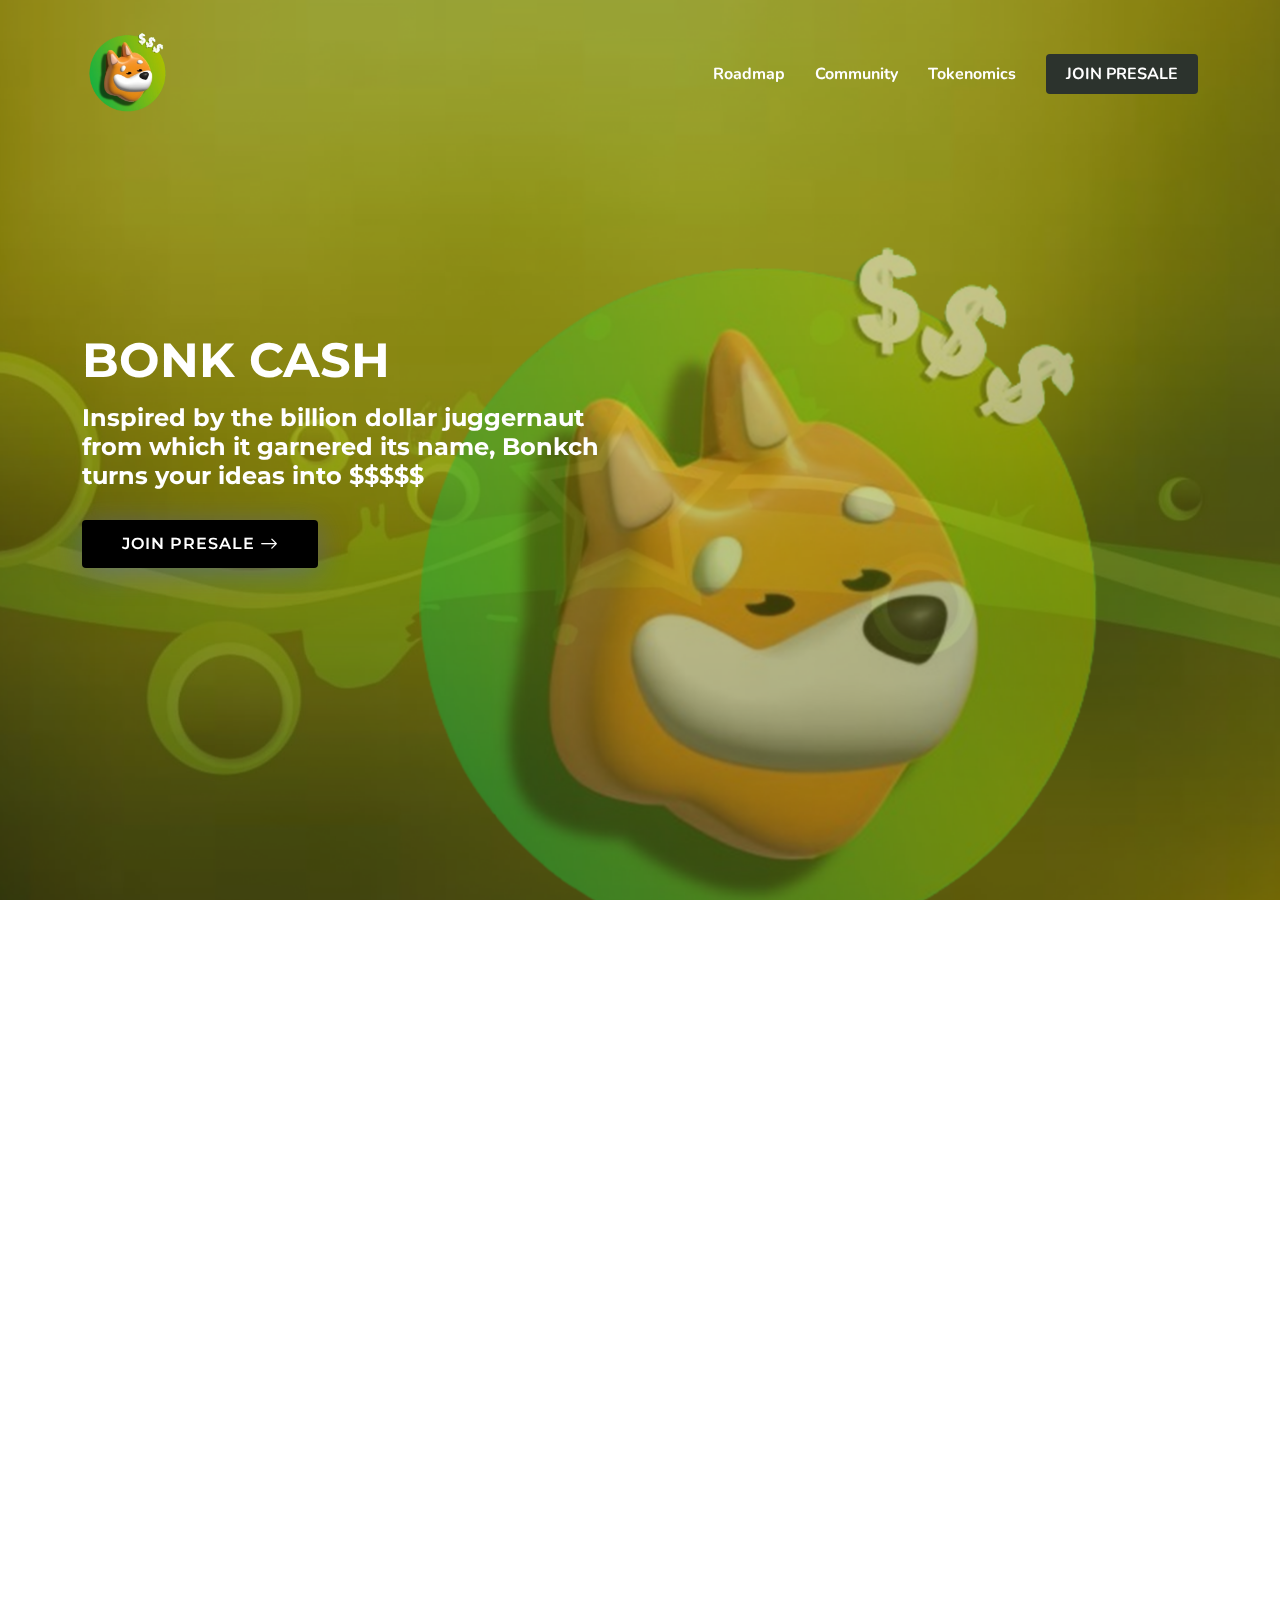
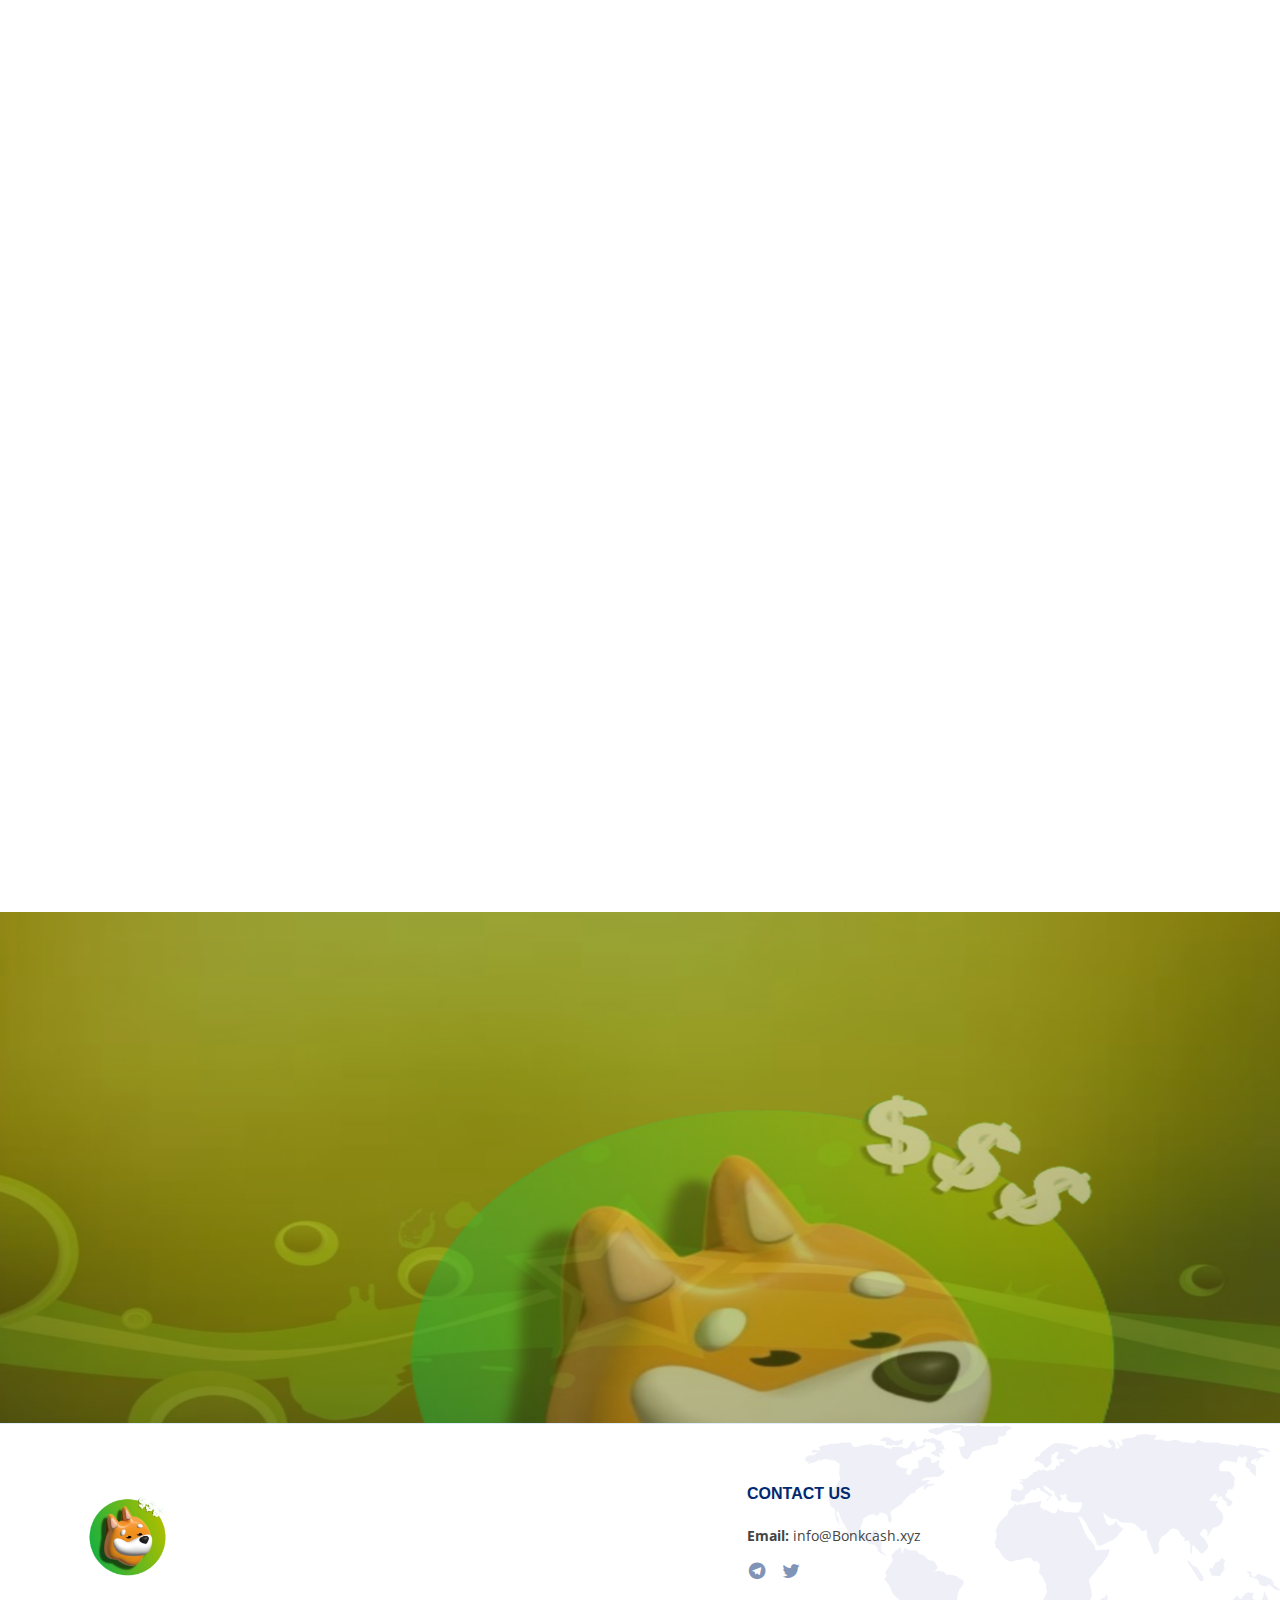
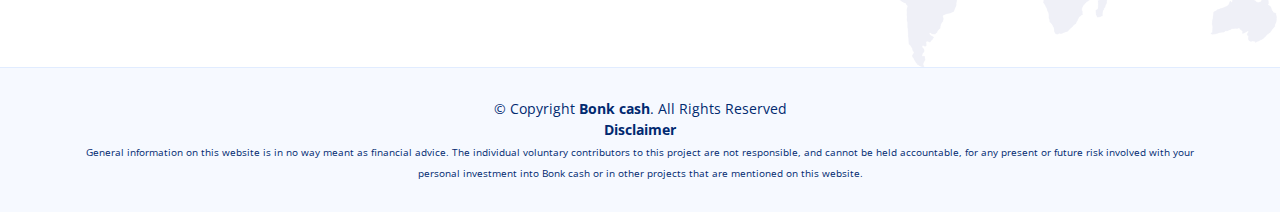
<file: index.html>
<!DOCTYPE html>
<html lang="en">

<head>
  <meta charset="utf-8">
  <meta content="width=device-width, initial-scale=1.0" name="viewport">

  <title>Bonk cash </title>
  <meta charset="UTF-8">
  <meta name="description" content="Bonk cash is an autonomous yield and liquidity generation protocol that directly rewards the holders.">
  <meta name="keywords" content="$BONKCH
   is a community deflationary token, Built to moon through deflationary token-supply burning while continuously increasing liquidity. ">
  <meta name="author" content="Bonk cash">
  <meta name="viewport" content="width=device-width, initial-scale=1.0">

  <!-- Favicons -->
  <link rel="icon" href="assets/img/icon-2.png" type="image/gif" sizes="16x16">
  <link href="assets/img/icon-2.png" rel="icon">
  <link href="assets/img/Icon-2.png" rel="apple-touch-icon">
  <link rel="stylesheet" href="https://cdnjs.cloudflare.com/ajax/libs/font-awesome/4.7.0/css/font-awesome.min.css">

  <!-- Google Fonts -->
  <link href="https://fonts.googleapis.com/css?family=Open+Sans:300,300i,400,400i,600,600i,700,700i|Nunito:300,300i,400,400i,600,600i,700,700i|Poppins:300,300i,400,400i,500,500i,600,600i,700,700i" rel="stylesheet">
  <link rel="preconnect" href="https://fonts.gstatic.com">
<link href="https://fonts.googleapis.com/css2?family=Montserrat:wght@600&display=swap" rel="stylesheet">

  <!-- Vendor CSS Files -->
  <link href="assets/vendor/bootstrap/css/bootstrap.min.css" rel="stylesheet">
  <link href="assets/vendor/bootstrap-icons/bootstrap-icons.css" rel="stylesheet">
  <link href="assets/vendor/aos/aos.css" rel="stylesheet">
  <link href="assets/vendor/remixicon/remixicon.css" rel="stylesheet">
  <link href="assets/vendor/swiper/swiper-bundle.min.css" rel="stylesheet">
  <link href="assets/vendor/glightbox/css/glightbox.min.css" rel="stylesheet">

  <!-- Template Main CSS File -->
  <link href="assets/css/style.css" rel="stylesheet">
</head>

<body>

  <!-- ======= Header ======= -->
  <header id="header" class="header fixed-top">
    <div class="container-fluid container-xl d-flex align-items-center justify-content-between">

      <a href="index.html" class="logo d-flex align-items-center">
        <img src="assets/img/logo 1.png" alt="">
        <!-- <span>$Bonk Finane</span> -->
      </a>

      <nav id="navbar" class="navbar">
        <ul>
          <li><a class="nav-link scrollto" href="#roadmap">Roadmap</a></li>
          <li><a class="nav-link scrollto" href="#social">Community</a></li>
          <li><a class="nav-link scrollto" href="#tokenomics">Tokenomics</a></li>
          <li><a class="getstarted scrollto" href="https://www.pinksale.finance/launchpad/0xDC1D2E2B1433B507E39CDB9742Dcf7602a4CFe1c?chain=BSC" target="_blank">JOIN PRESALE</a></li>
        </ul>
        <i class="bi bi-list mobile-nav-toggle"></i>
      </nav><!-- .navbar -->

    </div>
  </header><!-- End Header -->

  <!-- ======= Hero Section ======= -->
  <section id="hero" class="hero d-flex align-items-center">

    <div class="container">
      <div class="row">
        <div class="col-lg-6 d-flex flex-column justify-content-center">
          <h1 data-aos="fade-up">BONK CASH</h1>
          <h2 data-aos="fade-up" data-aos-delay="400"><STRong>Inspired by the billion dollar juggernaut from which it garnered its name, Bonkch turns your ideas into $$$$$</STRong></h2>
          <div data-aos="fade-up" data-aos-delay="600">
            <div class="text-center text-lg-start">
              <a href="https://www.pinksale.finance/launchpad/0xDC1D2E2B1433B507E39CDB9742Dcf7602a4CFe1c?chain=BSC" target="_blank" class="btn-get-started scrollto d-inline-flex align-items-center justify-content-center align-self-center">
                <span>JOIN PRESALE</span>
                <i class="bi bi-arrow-right"></i>
              </a>
            </div>
          </div>
        </div>
        <div class="col-lg-6 hero-img" data-aos="zoom-out" data-aos-delay="200">
          <!-- <img src="assets/img/hero-img.png" class="img-fluid" alt=""> -->
        </div>
      </div>
    </div>

  </section><!-- End Hero -->

  <main id="main">

    
    <!-- Social media connect -->
    <section id="social" class="features">
      <div class="container" data-aos="fade-up">
        <div class="row">
          <div class="card text-center">
      <br>
      <div class="socialbuy" id="social">
      <p> <strong> $Bonkch with us </strong></p>
      <div class="social-links mt-4 social" id="social">
              <a href="http://t.me/bonkcash" target="_blank" class="fa fa-telegram"></a>
              <!-- <a href="http://t.me/bonkcashchat" target="_blank" class="fa fa-comments"></a> -->
              <a href="https://discord.com/Bonkfinance" target="_blank" class="fa bi-discord"></a>
              <a href="http://x.com/bonkcash" target="_blank" class="fa fa-twitter"></a>
              <!-- <a href=#"https://$Bonk.finance" class="fa fa-dribbble"></a> -->
              <!-- <a href="https://instagram.com/$Bonkfinance" target="_blank" class="fa fa-instagram"></a>
              <a href="https://www.reddit.com/r/$Bonkfinance" target="_blank" class="fa fa-reddit"></a> -->
            </div>
          </div>
         </div>
        </div>
      </div>
    </section>

    <!-- ======= Roadmap Section ======= -->
    <section id="roadmap" class="features">

      <div class="container" data-aos="fade-up">
        <header class="section-header">
          <h2>Road Map</h2>
          <p>$BONKCH
             Road Map</p>
        </header>

        <div class="row">
          <div class="card text-center">
            <div class="card-body">
              <div class="timeline">
                <ul>
                  <li>
                    <div class="right_content">
                      <h2></h2>
                      <p>
                        •	Marketing <br>
                        •	Competitions/airdrop (50%) <br>
                        •	Contract audit<br>
                        •	Presale / Launch <br>
                        •	Marketing and partnerships<br>
                        •	Listing on CG, CMC, and more aggregators<br>
                        •	Renounce after launch   
                      
                      </p>
                    </div>
                    <div class="left_content">
                      <h3>Phase 1</h3>
                    </div>
                  </li>
                  <li>
                    <div class="right_content">
                      <p>
                        •	Merch and apparel line events<br>
                        •	Competitions <br>
                        •	White paper <br>
                        •	Listing on more Cex/Dex
                      </p>
                    </div>
                    <div class="left_content">
                      <h3>Phase 2</h3>
                    </div>
                  </li>
                  <li>
                    <div class="right_content">
                      <p>
                        •	Use case development (Staking, Bot, Launchpad) <br>
                        •	Further partnerships <br>
                        •	Other blockchain integration 
                      </p>
                    </div>
                    <div class="left_content">
                      <h3>Phase 3 </h3>
                    </div>
                  </li>
                  <!--li>
                    <div class="right_content">
                      <p>
                        • Partnership with Fundraisers & Charities <br>
                        • Diversification into real-world use cases <br>
                        • Listing on established exchanges <br>
                        • Further ecosystem development
                      </p>
                    </div>
                    <div class="left_content">
                      <h3>Q4 2021 </h3>
                    </div>
                  </li-->
                  <div style="clear:both;"></div>
                </ul>
              </div>
              <p>$Bonkch to the moon!</p>
            </div>
            <div class="container">
              <!-- <h1 style="margin-top: 2em; margin-bottom: 0.7em">Our Partners</h1> -->
              <div class="row">
                <div class="col-4 text-center">
                    <a href="#">
                        <img src="assets/img/dextools-logo.png" alt="Image 1" class="img-fluid rounded-circle" style="width: 50px; height: 50px;">
                    </a>
                </div>
                <div class="col-4 text-center">
                  <a href="#">
                    <img src="assets/img/CoinGecko_logo.png" alt="Image 2" class="img-fluid rounded-circle" style="width: 50px; height: 50px;">
                  </a>
                </div>
                <div class="col-4 text-center">
                  <a href="#">
                          <img src="assets/img/coinmarketcap-logo.png" alt="Image 3" class="img-fluid rounded-circle" style="width: 50px; height: 50px;">
                      </a>
                  </div>
              </div>
              <div class="row mt-5 mb-5">
                  <div class="col-4 text-center">
                      <a href="https://www.dexview.com/">
                          <img src="assets/img/dex-view-logo.png" alt="Image 4" class="img-fluid rounded-circle" style="width: 50px; height: 50px;">
                      </a>
                  </div>
                  <div class="col-4 text-center">
                      <a href="https://www.pinksale.finance/">
                          <img src="assets/img/pinksale-logo.png" alt="Image 5" class="img-fluid rounded-circle" style="width: 50px; height: 50px;">
                      </a>
                  </div>
                  <div class="col-4 text-center">
                    <a href="https://pancakeswap.finance/swap?outputCurrency=0x822E33A46220687Fd2B9eB33ee5114EAd183DE0d">
                      <img src="assets/img/pancakeswap.png" alt="Image 6" class="img-fluid rounded-circle" style="width: 50px; height: 50px;">
                    </a>
                  </div>
              </div>
            </div>
          </div>
        </div> 
        <!-- / row -->

      </div>

    </section><!-- End Roadmap Section -->

    <!-- ======= Tokenomics Section ======= -->
    <section id="tokenomics" class="features">

      <div class="container" data-aos="fade-up">
        <header class="section-header">
          <h2>Tokenomics</h2>

        </header>

        <div class="row">
          <div class="card text-center">
            <div class="card-body">
              <strong>TOTAL SUPPLY:</strong> 100,000,000,000 $BONKCH<div class="progress">
  <div class="progress-bar bg-success" role="progressbar" style="width: 100%;"></div>
</div> <br>

<strong>TOKENS FOR PRESALE: </strong> 22%
<div class="progress">
  <div class="progress-bar bg-info" role="progressbar" style="width: 22%;"></div>
</div>
<br>
<strong>LIQUIDITY (locked for 365 days), CEX AND DEVELOPMENT</strong> 46%  
<div class="progress">
  <div class="progress-bar bg-warning" role="progressbar" style="width: 46%;"></div>
</div>

<br>
<strong>MARKETING: </strong> 17%
<div class="progress">
  <div class="progress-bar bg-danger" role="progressbar" style="width: 17%;"></div>
</div>

<br>
<strong>AIRDROP AND COMPETITION: </strong> 15%
<div class="progress">
  <div class="progress-bar bg-secondary" role="progressbar" style="width: 15%;"></div>
</div>
<!--
<br>
<strong>Hodl reward: </strong> 2% distributed to holders
<div class="progress">
  <div class="progress-bar bg-dark" role="progressbar" style="width: 5%;"></div>
</div>

<br>
<strong>Total: </strong>  8% fee per transaction.
<div class="progress">
  <div class="progress-bar bg-primary" role="progressbar" style="width: 8%;"></div>
</div>

            </div-->
          </div>

        </div> 
        <!-- / row -->

      </div>

    </section><!-- End Tokenomics Section -->



  </main><!-- End #main -->

  <!-- ======= Footer ======= -->
  <footer id="footer" class="footer">


    <div class="footer-top">
      <div class="container">
        <div class="row gy-4">
          <div class="col-lg-5 col-md-12 footer-info">
            <a href="index.html" class="logo d-flex align-items-center">
              <img src="assets/img/logo 2.png" alt="">

            </a>
            <p>
               </p>
          </div>

          <div class="col-lg-2 col-6 footer-links">
            
                      </div>

          <div class="col-lg-3 col-md-12 footer-contact text-center text-md-start">
            <h4>Contact Us</h4>
            <p>
              <strong>Email:</strong> info@Bonkcash.xyz<br>
            </p>
            <div class="social-links mt-3">
              <a href="http://t.me/$Bonkfinancechat" target="_blank" class="telegram"><i class="ri-telegram-fill"></i></a>
              <!-- <a href="http://t.me/bonkcashchat" class="chat" target="_blank"><i class="ri-chat-1-fill"></i></a> -->
              <a href="http://x.com/bonkcash" class="twitter" target="_blank"><i class="ri-twitter-fill"></i></a>
              <!-- <a href="https://$Bonk.finance" class="website" target="_blank"><i class="ri-home-wifi-fill"></i></a>
              <a href="https://medium.com/@$Bonkfinance" class="website" target="_blank"><i class="ri-medium-fill"></i></a>
              <a href="https://instagram.com/$Bonkfinance" class="instagram" target="_blank"><i class="ri-instagram-fill"></i></a>
              <a href="https://www.reddit.com/r/$Bonkfinance" class="reddit" target="_blank"><i class="ri-reddit-fill"></i></a> -->
          </div>
          </div>
        </div>
      </div>
    </div>

    <div class="container">
      <div class="copyright">
        &copy; Copyright <strong><span>Bonk cash</span></strong>. All Rights Reserved<br><strong>Disclaimer</strong><br><span style="font-size: x-small;">General information on this website is in no way meant as financial advice. The individual voluntary contributors to this project are not responsible, and cannot be held accountable, for any present or future risk involved with your personal investment into Bonk cash or in other projects that are mentioned on this website.</span>
      </div>
          </div>
  </footer><!-- End Footer -->

  <a href="#" class="back-to-top d-flex align-items-center justify-content-center"><i class="bi bi-arrow-up-short"></i></a>

  <!-- Vendor JS Files -->
  <script src="assets/vendor/bootstrap/js/bootstrap.bundle.js"></script>
  <script src="assets/vendor/aos/aos.js"></script>
  <script src="assets/vendor/php-email-form/validate.js"></script>
  <script src="assets/vendor/swiper/swiper-bundle.min.js"></script>
  <script src="assets/vendor/purecounter/purecounter.js"></script>
  <script src="assets/vendor/isotope-layout/isotope.pkgd.min.js"></script>
  <script src="assets/vendor/glightbox/js/glightbox.min.js"></script>

  <!-- Template Main JS File -->
  <script src="assets/js/main.js"></script>

</body>

</html>
</file>
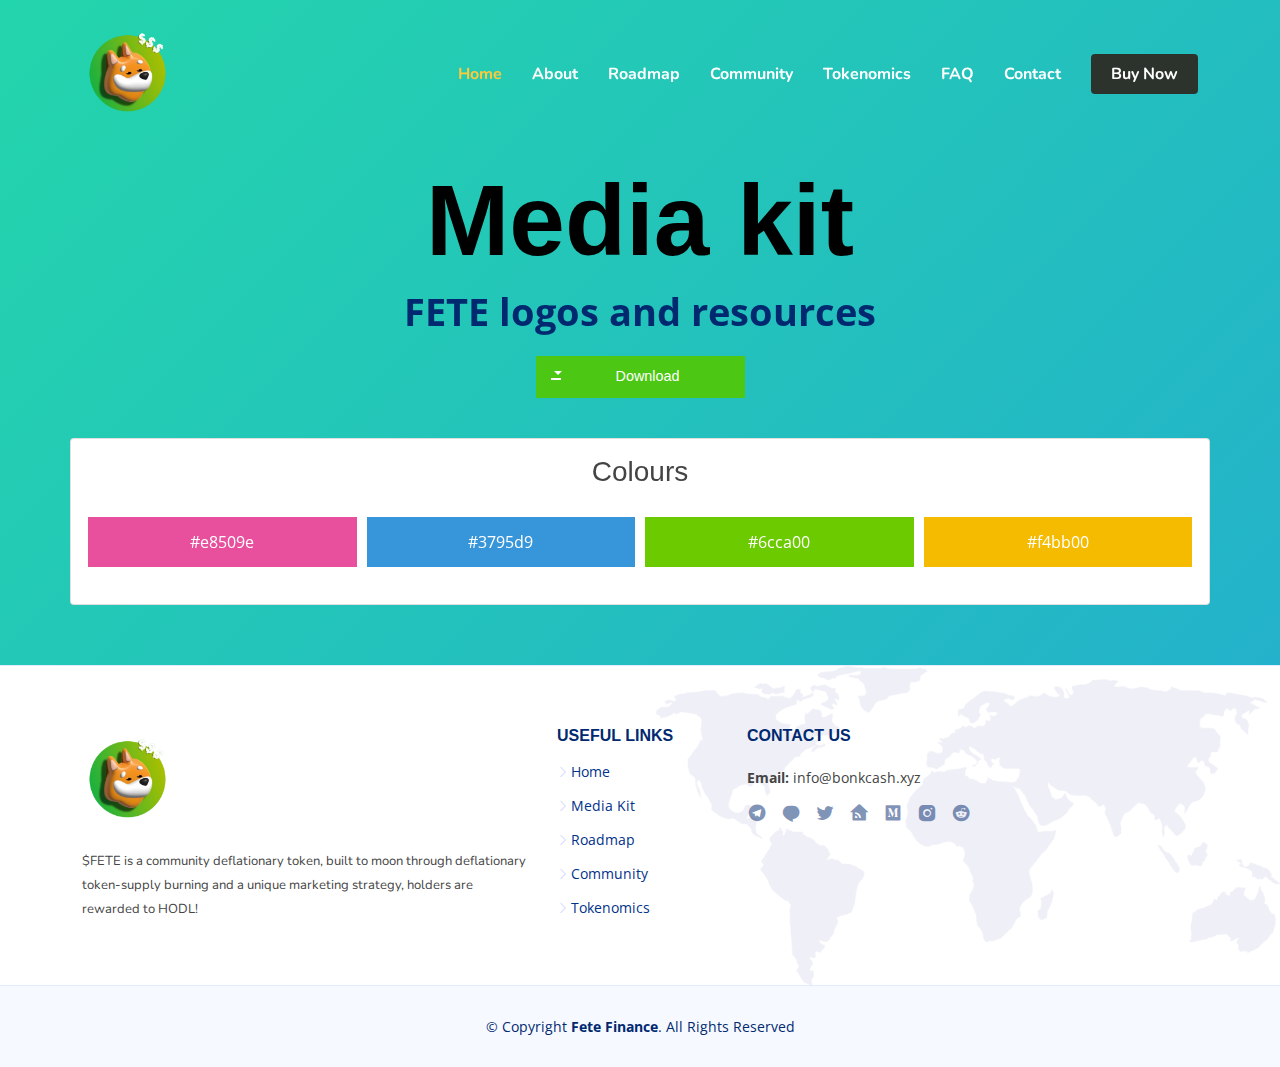
<file: media-kit.html>
<!DOCTYPE html>
<html lang="en">

<head>
  <meta charset="utf-8">
  <meta content="width=device-width, initial-scale=1.0" name="viewport">

  <title>Media Kit - Fete Finance </title>
  <meta charset="UTF-8">
  <meta name="description" content="Fete Finance is an autonomous yield and liquidity generation protocol that directly rewards the holders.">
  <meta name="keywords" content="$FETE is a community deflationary token, Built to moon through deflationary token-supply burning while continuously increasing liquidity. ">
  <meta name="author" content="FETE FINANCE">
  <meta name="viewport" content="width=device-width, initial-scale=1.0">

  <!-- Favicons -->
  <link rel="icon" href="assets/img/icon-2.png" type="image/gif" sizes="16x16">
  <link href="assets/img/icon-2.png" rel="icon">
  <link href="assets/img/Icon-2.png" rel="apple-touch-icon">
  <link rel="stylesheet" href="https://cdnjs.cloudflare.com/ajax/libs/font-awesome/4.7.0/css/font-awesome.min.css">

  <!-- Google Fonts -->
  <link href="https://fonts.googleapis.com/css?family=Open+Sans:300,300i,400,400i,600,600i,700,700i|Nunito:300,300i,400,400i,600,600i,700,700i|Poppins:300,300i,400,400i,500,500i,600,600i,700,700i" rel="stylesheet">
  <link rel="preconnect" href="https://fonts.gstatic.com">
<link href="https://fonts.googleapis.com/css2?family=Montserrat:wght@600&display=swap" rel="stylesheet">

  <!-- Vendor CSS Files -->
  <link href="assets/vendor/bootstrap/css/bootstrap.min.css" rel="stylesheet">
  <link href="assets/vendor/bootstrap-icons/bootstrap-icons.css" rel="stylesheet">
  <link href="assets/vendor/aos/aos.css" rel="stylesheet">
  <link href="assets/vendor/remixicon/remixicon.css" rel="stylesheet">
  <link href="assets/vendor/swiper/swiper-bundle.min.css" rel="stylesheet">
  <link href="assets/vendor/glightbox/css/glightbox.min.css" rel="stylesheet">

  <!-- Template Main CSS File -->
  <link href="assets/css/style.css" rel="stylesheet">
</head>

<body>

  <!-- ======= Header ======= -->
  <header id="header" class="header fixed-top">
    <div class="container-fluid container-xl d-flex align-items-center justify-content-between">

      <a href="index.html" class="logo d-flex align-items-center">
        <img src="assets/img/logo 1.png" alt="">
        <!-- <span>Fete Finane</span> -->
      </a>

      <nav id="navbar" class="navbar">
        <ul>
          <li><a class="nav-link scrollto active" href="index.html">Home</a></li>
          <li><a class="nav-link scrollto" href="index.html">About</a></li>
          <li><a class="nav-link scrollto" href="index.html">Roadmap</a></li>
          <li><a class="nav-link scrollto" href="index.html">Community</a></li>
          <li><a class="nav-link scrollto" href="index.html">Tokenomics</a></li>
          <li><a class="nav-link scrollto" href="index.html">FAQ</a></li>
          <li><a class="nav-link scrollto" href="index.html">Contact</a></li>
          <li><a class="getstarted scrollto" href="https://exchange.pancakeswap.finance/#/swap?outputCurrency=0xb45dd6ca4962ff378102339da447e1d9d06531d4" target="_blank">Buy Now</a></li>
        </ul>
        <i class="bi bi-list mobile-nav-toggle"></i>
      </nav><!-- .navbar -->

    </div>
  </header><!-- End Header -->

  <!-- ======= Hero Section ======= -->

  <main id="main">

    <!-- ======= Media Kit Section ======= -->
    <section id="media" class="features">
    <div class="media-kit-up">
      <div class="container" data-aos="fade-up">
        <header class="section-header">
          <h1 class="big-text">Media kit </h1>
          <p>FETE logos and resources </p> <br>
          <a href="Fete-logo.zip" class="buttonDownload">Download</a>

        </header>

        <div class="row">
          <div class="card text-center">
            <div class="card-body">
<h3>Colours</h3>
            </div>

            <div class="media-row">
                <div class="media-col pink">#e8509e</div>
                <div class="media-col blue">#3795d9</div>
                <div class="media-col green">#6cca00</div>
                <div class="media-col yellow">#f4bb00</div>
              </div>
<p></p> <p></p>
                    </div>

                </div>
        <!-- / row -->

            </div>
        </div>
    </section><!-- End Media Section -->



  </main><!-- End #main -->

  <!-- ======= Footer ======= -->
  <footer id="footer" class="footer">


    <div class="footer-top">
      <div class="container">
        <div class="row gy-4">
          <div class="col-lg-5 col-md-12 footer-info">
            <a href="index.html" class="logo d-flex align-items-center">
              <img src="assets/img/logo 2.png" alt="">

            </a>
            <p style="font-size: small;">$FETE is a community deflationary token, built to moon through deflationary token-supply burning and a unique marketing strategy, holders are rewarded to HODL!</p>
          </div>

          <div class="col-lg-2 col-6 footer-links">
            <h4>Useful Links</h4>
            <ul>
              <li><i class="bi bi-chevron-right"></i> <a href="#home">Home</a></li>
              <li><i class="bi bi-chevron-right"></i> <a href="media-kit.html">Media Kit</a></li>
              <li><i class="bi bi-chevron-right"></i> <a href="#roadmap">Roadmap</a></li>
              <li><i class="bi bi-chevron-right"></i> <a href="http://t.me/fetefinancechat" target="_blank">Community</a></li>
              <li><i class="bi bi-chevron-right"></i> <a href="#tokenomics">Tokenomics</a></li>
            </ul>
          </div>

          <div class="col-lg-3 col-md-12 footer-contact text-center text-md-start">
            <h4>Contact Us</h4>
            <p>
              <strong>Email:</strong> info@bonkcash.xyz<br>
            </p>
            <div class="social-links mt-3">
              <a href="http://t.me/fetefinancechat" target="_blank" class="telegram"><i class="ri-telegram-fill"></i></a>
              <a href="https://t.me/fetefinancechat" class="chat" target="_blank"><i class="ri-chat-1-fill"></i></a>
              <a href="https://twitter.com/fetefinance" class="twitter" target="_blank"><i class="ri-twitter-fill"></i></a>
              <a href="https://fete.finance" class="website" target="_blank"><i class="ri-home-wifi-fill"></i></a>
              <a href="https://medium.com/@fetefinance" class="website" target="_blank"><i class="ri-medium-fill"></i></a>
              <a href="https://instagram.com/fetefinance" class="instagram" target="_blank"><i class="ri-instagram-fill"></i></a>
              <a href="https://www.reddit.com/r/Fetefinance" class="reddit" target="_blank"><i class="ri-reddit-fill"></i></a>
          </div>
          </div>
        </div>
      </div>
    </div>

    <div class="container">
      <div class="copyright">
        &copy; Copyright <strong><span>Fete Finance</span></strong>. All Rights Reserved
      </div>
      <!-- <div class="credits">
        Designed by <a href="https://ayooladesmond.com.ng/" target="_blank">Ayoola Desmond</a>
      </div> -->
    </div>
  </footer><!-- End Footer -->

  <a href="#" class="back-to-top d-flex align-items-center justify-content-center"><i class="bi bi-arrow-up-short"></i></a>

  <!-- Vendor JS Files -->
  <script src="assets/vendor/bootstrap/js/bootstrap.bundle.js"></script>
  <script src="assets/vendor/aos/aos.js"></script>
  <script src="assets/vendor/php-email-form/validate.js"></script>
  <script src="assets/vendor/swiper/swiper-bundle.min.js"></script>
  <script src="assets/vendor/purecounter/purecounter.js"></script>
  <script src="assets/vendor/isotope-layout/isotope.pkgd.min.js"></script>
  <script src="assets/vendor/glightbox/js/glightbox.min.js"></script>

  <!-- Template Main JS File -->
  <script src="assets/js/main.js"></script>

</body>

</html>
</file>
<file: assets/css/style.css>
@import url('https://fonts.googleapis.com/css2?family=Montserrat:wght@600&display=swap');
@import url('https://fonts.googleapis.com/css2?family=Montserrat:wght@100&display=swap');


:root {
  scroll-behavior: smooth;
}

body {
  font-family: "Open Sans", sans-serif;
  color: #444444;

}

a {
  color: #4154f1;
  text-decoration: none;
}

a:hover {
  color: #717ff5;
  text-decoration: none;
}

h1, h2, h3, h4, h5, h6 {
  font-family: sans-serif
}

/*--------------------------------------------------------------
# Sections
--------------------------------------------------------------*/
section {
  padding: 60px 0;
  overflow: hidden;
}

.section-header {
  text-align: center;
  padding-bottom: 40px;
}

.section-header h2 {
  font-size: 13px;
  letter-spacing: 1px;
  font-weight: 700;
  margin: 0;
  color: #4154f1;
  text-transform: uppercase;
}

.section-header p {
  margin: 10px 0 0 0;
  padding: 0;
  font-size: 38px;
  line-height: 42px;
  font-weight: 700;
  color: #012970;
}

@media (max-width: 768px) {
  .section-header p {
    font-size: 28px;
    line-height: 32px;
  }
}

/*--------------------------------------------------------------
# Breadcrumbs
--------------------------------------------------------------*/
.breadcrumbs {
  padding: 15px 0;
  background: #26b63b;
  min-height: 40px;
  margin-top: 82px;
  color: #fff;
}

@media (max-width: 992px) {
  .breadcrumbs {
    margin-top: 57px;
  }
}

.breadcrumbs h2 {
  font-size: 28px;
  font-weight: 500;
}

.breadcrumbs ol {
  display: flex;
  flex-wrap: wrap;
  list-style: none;
  padding: 0 0 10px 0;
  margin: 0;
  font-size: 14px;
}

.breadcrumbs ol a {
  color: #fff;
  transition: 0.3s;
}

.breadcrumbs ol a:hover {
  text-decoration: underline;
}

.breadcrumbs ol li + li {
  padding-left: 10px;
}

.breadcrumbs ol li + li::before {
  display: inline-block;
  padding-right: 10px;
  color: #8894f6;
  content: "/";
}

/*--------------------------------------------------------------
# Back to top button
--------------------------------------------------------------*/
.back-to-top {
  position: fixed;
  visibility: hidden;
  opacity: 0;
  right: 15px;
  bottom: 15px;
  z-index: 99999;
  background: #817c7c;
  width: 40px;
  height: 40px;
  border-radius: 4px;
  transition: all 0.4s;
}

.back-to-top i {
  font-size: 24px;
  color: #fff;
  line-height: 0;
}

.back-to-top:hover {
  background: #6776f4;
  color: #817c7c;
}

.back-to-top.active {
  visibility: visible;
  opacity: 1;
}

/*--------------------------------------------------------------
# Disable aos animation delay on mobile devices
--------------------------------------------------------------*/
@media screen and (max-width: 768px) {
  [data-aos-delay] {
    transition-delay: 0 !important;
  }
}

/*--------------------------------------------------------------
# Header
--------------------------------------------------------------*/
.header {
  transition: all 0.5s;
  z-index: 997;
  padding: 20px 0;
}

.header.header-scrolled {
  background: #749e11;
  padding: 15px 0;
  box-shadow: 0px 2px 20px rgba(57, 175, 86, 0.1);
}

.header .logo {
  line-height: 0;
}

.header .logo img {
  max-height: 108px;
  margin-right: 6px;
}

@media screen and (max-width: 600px) {
  .header .logo img {
    max-height: 80px;
    margin-right: 6px;
  }  
}

.header .logo span {
  font-size: 30px;
  font-weight: 700;
  letter-spacing: 1px;
  color: #0340aa;
  font-family: "Nunito", sans-serif;
  margin-top: 3px;
}

/*--------------------------------------------------------------
# Navigation Menu
--------------------------------------------------------------*/
/**
* Desktop Navigation 
*/
.navbar {
  padding: 0;
}

.navbar ul {
  margin: 0;
  padding: 0;
  display: flex;
  list-style: none;
  align-items: center;
}

.navbar li {
  position: relative;
}

.navbar a {
  display: flex;
  align-items: center;
  justify-content: space-between;
  padding: 10px 0 10px 30px;
  font-family: "Nunito", sans-serif;
  font-size: 16px;
  font-weight: 700;
  color: #ffffff;
  white-space: nowrap;
  transition: 0.3s;
}

.navbar a i {
  font-size: 12px;
  line-height: 0;
  margin-left: 5px;
}

.navbar a:hover, .navbar .active, .navbar li:hover > a {
  color: #ffca3a;
}

.navbar .getstarted {
  background: #2c332d;
  padding: 8px 20px;
  margin-left: 30px;
  border-radius: 4px;
  color: #fff;
}

.navbar .getstarted:hover {
  color: #fff;
  background: #5969f3;
}

.navbar .dropdown ul {
  display: block;
  position: absolute;
  left: 14px;
  top: calc(100% + 30px);
  margin: 0;
  padding: 10px 0;
  z-index: 99;
  opacity: 0;
  visibility: hidden;
  background: #fff;
  box-shadow: 0px 0px 30px rgba(247, 247, 247, 0.25);
  transition: 0.3s;
  border-radius: 4px;
}

.navbar .dropdown ul li {
  min-width: 200px;
}

.navbar .dropdown ul a {
  padding: 10px 20px;
  font-size: 15px;
  text-transform: none;
  font-weight: 600;
}

.navbar .dropdown ul a i {
  font-size: 12px;
}

.navbar .dropdown ul a:hover, .navbar .dropdown ul .active:hover, .navbar .dropdown ul li:hover > a {
  color: #4154f1;
}

.navbar .dropdown:hover > ul {
  opacity: 1;
  top: 100%;
  visibility: visible;
}

.navbar .dropdown .dropdown ul {
  top: 0;
  left: calc(100% - 30px);
  visibility: hidden;
}

.navbar .dropdown .dropdown:hover > ul {
  opacity: 1;
  top: 0;
  left: 100%;
  visibility: visible;
}

@media (max-width: 1366px) {
  .navbar .dropdown .dropdown ul {
    left: -90%;
  }
  .navbar .dropdown .dropdown:hover > ul {
    left: -100%;
  }
}

/**
* Mobile Navigation 
*/
.mobile-nav-toggle {
  color: #012970;
  font-size: 28px;
  cursor: pointer;
  display: none;
  line-height: 0;
  transition: 0.5s;
}

.mobile-nav-toggle.bi-x {
  color: #fff;
}

@media (max-width: 991px) {
  .mobile-nav-toggle {
    display: block;
  }
  .navbar ul {
    display: none;
  }
}

.navbar-mobile {
  position: fixed;
  overflow: hidden;
  top: 0;
  right: 0;
  left: 0;
  bottom: 0;
  background: rgba(1, 22, 61, 0.9);
  transition: 0.3s;
}

.navbar-mobile .mobile-nav-toggle {
  position: absolute;
  top: 15px;
  right: 15px;
}

.navbar-mobile ul {
  display: block;
  position: absolute;
  top: 55px;
  right: 15px;
  bottom: 15px;
  left: 15px;
  padding: 10px 0;
  border-radius: 10px;
  background-color: #fff;
  overflow-y: auto;
  transition: 0.3s;
}

.navbar-mobile a {
  padding: 10px 20px;
  font-size: 15px;
  color: #012970;
}

.navbar-mobile a:hover, .navbar-mobile .active, .navbar-mobile li:hover > a {
  color: #4154f1;
}

.navbar-mobile .getstarted {
  margin: 15px;
}

.navbar-mobile .dropdown ul {
  position: static;
  display: none;
  margin: 10px 20px;
  padding: 10px 0;
  z-index: 99;
  opacity: 1;
  visibility: visible;
  background: #fff;
  box-shadow: 0px 0px 30px rgba(127, 137, 161, 0.25);
}

.navbar-mobile .dropdown ul li {
  min-width: 200px;
}

.navbar-mobile .dropdown ul a {
  padding: 10px 20px;
}

.navbar-mobile .dropdown ul a i {
  font-size: 12px;
}

.navbar-mobile .dropdown ul a:hover, .navbar-mobile .dropdown ul .active:hover, .navbar-mobile .dropdown ul li:hover > a {
  color: #4154f1;
}

.navbar-mobile .dropdown > .dropdown-active {
  display: block;
}

/*--------------------------------------------------------------
# Hero Section
--------------------------------------------------------------*/
.hero {
  width: 100%;
  height: 100vh;
  background: url(../img/hero-bg.png) top center no-repeat;
  background-size: cover;
}

.hero h1 {
  margin: 0;
  font-size: 48px;
  font-weight: 700;
  color: #fff;
  font-family: 'Montserrat', sans-serif;
}

.hero h2 {
  color: #ffffff;
  margin: 15px 0 0 0;
  font-size: 24px;
  font-family: 'Montserrat', sans-serif;
}

.hero .btn-get-started {
  margin-top: 30px;
  line-height: 0;
  padding: 15px 40px;
  border-radius: 4px;
  transition: 0.5s;
  color: #fff;
  background: #000000;
  box-shadow: 0px 5px 30px rgba(65, 84, 241, 0.4);
}

.hero .btn-get-started span {
  font-family: 'Montserrat', sans-serif;
  font-weight: 600;
  font-size: 16px;
  letter-spacing: 1px;
}

.hero .btn-get-started i {
  margin-left: 5px;
  font-size: 18px;
  transition: 0.3s;
}

.hero .btn-get-started:hover i {
  transform: translateX(5px);
}

.hero .hero-img {
  text-align: right;
}

@media (min-width: 1024px) {
  .hero {
    background-attachment: fixed;
  }
}

@media (max-width: 991px) {
  .hero {
    height: auto;
    padding: 120px 0 60px 0;
  }
  .hero .hero-img {
    text-align: center;
    margin-top: 80px;
  }
  .hero .hero-img img {
    width: 80%;
  }
}

@media (max-width: 768px) {
  .hero {
    text-align: center;
  }
  .hero h1 {
    font-size: 32px;
  }
  .hero h2 {
    font-size: 24px;
  }
  .hero .hero-img img {
    width: 100%;
  }
}

/*--------------------------------------------------------------
# Index Page
--------------------------------------------------------------*/
/*--------------------------------------------------------------
# About
--------------------------------------------------------------*/

#about{
  background-image: url(../img/aboutnew.jpg);
  background-size: cover;
}

#aboutimg{
  width: 24%;
  height: auto;
  padding-bottom: 20px;
}

.about .content {
  background-color: none;
  padding: 40px;
  
}

.about h3 {
  font-size: 18px;
  font-weight: 700;
  color: #8bc700;
  text-transform: uppercase;
  font-family: 'Montserrat', sans-serif;

}

.about h2 {
  font-size: 24px;
  font-weight: 700;
  color: #012970;
  font-family: 'Montserrat', sans-serif;

}

.about p {
  margin: 15px 0 30px 0;
  line-height: 24px;
  color: white;
  
}

.about .btn-read-more {
  line-height: 0;
  padding: 15px 40px;
  border-radius: 4px;
  transition: 0.5s;
  color: #fff;
  background: #e8509e;
  box-shadow: 0px 5px 25px rgba(65, 84, 241, 0.3);
}

.about .btn-read-more span {
  font-family: "Nunito", sans-serif;
  font-weight: 600;
  font-size: 16px;
  letter-spacing: 1px;
}

.about .btn-read-more i {
  margin-left: 5px;
  font-size: 18px;
  transition: 0.3s;
}

.about .btn-read-more:hover i {
  transform: translateX(5px);
}

/*--------------------------------------------------------------
# Features
--------------------------------------------------------------*/
.features .feature-box {
  padding: 24px 20px;
  box-shadow: 0px 0 30px rgba(1, 41, 112, 0.08);
  transition: 0.3s;
  height: 100%;
}

.features .feature-box h3 {
  font-size: 18px;
  color: #012970;
  font-weight: 700;
  margin: 0;
}

.features .feature-box i {
  line-height: 0;
  background: #ecf3ff;
  padding: 4px;
  margin-right: 10px;
  font-size: 24px;
  border-radius: 3px;
  transition: 0.3s;
}

.features .feature-box:hover i {
  background: #4154f1;
  color: #fff;
}

.features .feture-tabs {
  margin-top: 120px;
}

.features .feture-tabs h3 {
  color: #012970;
  font-weight: 700;
  font-size: 32px;
  margin-bottom: 10px;
}

@media (max-width: 768px) {
  .features .feture-tabs h3 {
    font-size: 28px;
  }
}

.features .feture-tabs .nav-pills {
  border-bottom: 1px solid #eee;
}

.features .feture-tabs .nav-link {
  background: none;
  text-transform: uppercase;
  font-size: 15px;
  font-weight: 600;
  color: #012970;
  padding: 12px 0;
  margin-right: 25px;
  margin-bottom: -2px;
  border-radius: 0;
}

.features .feture-tabs .nav-link.active {
  color: #4154f1;
  border-bottom: 3px solid #4154f1;
}

.features .feture-tabs .tab-content h4 {
  font-size: 18px;
  margin: 0;
  font-weight: 700;
  color: #012970;
}

.features .feture-tabs .tab-content i {
  font-size: 24px;
  line-height: 0;
  margin-right: 8px;
  color: #4154f1;
}

.features .feature-icons {
  margin-top: 120px;
}

.features .feature-icons h3 {
  color: #012970;
  font-weight: 700;
  font-size: 32px;
  margin-bottom: 20px;
  text-align: center;
}

@media (max-width: 768px) {
  .features .feature-icons h3 {
    font-size: 28px;
  }
}

.features .feature-icons .content .icon-box {
  display: flex;
}

.features .feature-icons .content .icon-box h4 {
  font-size: 20px;
  font-weight: 700;
  margin: 0 0 10px 0;
  color: #012970;
}

.features .feature-icons .content .icon-box i {
  font-size: 44px;
  line-height: 44px;
  color: #0245bc;
  margin-right: 15px;
}

.features .feature-icons .content .icon-box p {
  font-size: 15px;
  color: #848484;
}

/*--------------------------------------------------------------
# Services
--------------------------------------------------------------*/
.services .service-box {
  box-shadow: 0px 0 30px rgba(1, 41, 112, 0.08);
  height: 100%;
  padding: 60px 30px;
  text-align: center;
  transition: 0.3s;
  border-radius: 5px;
}

.services .service-box .icon {
  font-size: 36px;
  padding: 40px 20px;
  border-radius: 4px;
  position: relative;
  margin-bottom: 25px;
  display: inline-block;
  line-height: 0;
  transition: 0.3s;
}

.services .service-box h3 {
  color: #444444;
  font-weight: 700;
}

.services .service-box .read-more {
  display: inline-flex;
  align-items: center;
  justify-content: center;
  font-weight: 600;
  font-size: 16px;
  padding: 8px 20px;
}

.services .service-box .read-more i {
  line-height: 0;
  margin-left: 5px;
  font-size: 18px;
}

.services .service-box.blue {
  border-bottom: 3px solid #2db6fa;
}

.services .service-box.blue .icon {
  color: #2db6fa;
  background: #dbf3fe;
}

.services .service-box.blue .read-more {
  color: #2db6fa;
}

.services .service-box.blue:hover {
  background: #2db6fa;
}

.services .service-box.orange {
  border-bottom: 3px solid #f68c09;
}

.services .service-box.orange .icon {
  color: #f68c09;
  background: #fde3c4;
}

.services .service-box.orange .read-more {
  color: #f68c09;
}

.services .service-box.orange:hover {
  background: #f68c09;
}

.services .service-box.green {
  border-bottom: 3px solid #08da4e;
}

.services .service-box.green .icon {
  color: #08da4e;
  background: #cffddf;
}

.services .service-box.green .read-more {
  color: #08da4e;
}

.services .service-box.green:hover {
  background: #08da4e;
}

.services .service-box.red {
  border-bottom: 3px solid #e9222c;
}

.services .service-box.red .icon {
  color: #e9222c;
  background: #fef7f8;
}

.services .service-box.red .read-more {
  color: #e9222c;
}

.services .service-box.red:hover {
  background: #e9222c;
}

.services .service-box.purple {
  border-bottom: 3px solid #b50edf;
}

.services .service-box.purple .icon {
  color: #b50edf;
  background: #f8e4fd;
}

.services .service-box.purple .read-more {
  color: #b50edf;
}

.services .service-box.purple:hover {
  background: #b50edf;
}

.services .service-box.pink {
  border-bottom: 3px solid #f51f9c;
}

.services .service-box.pink .icon {
  color: #f51f9c;
  background: #feecf7;
}

.services .service-box.pink .read-more {
  color: #f51f9c;
}

.services .service-box.pink:hover {
  background: #f51f9c;
}

.services .service-box:hover h3, .services .service-box:hover p, .services .service-box:hover .read-more {
  color: #fff;
}

.services .service-box:hover .icon {
  background: #fff;
}

/*--------------------------------------------------------------
# F.A.Q
--------------------------------------------------------------*/
.faq .accordion-collapse {
  border: 0;
}

.faq .accordion-button {
  padding: 15px 15px 20px 0;
  font-weight: 600;
  border: 0;
  font-size: 18px;
  color: #444444;
  text-align: left;
}

.faq .accordion-button:focus {
  box-shadow: none;
}

.faq .accordion-button:not(.collapsed) {
  background: none;
  color: #4154f1;
  border-bottom: 0;
}

.faq .accordion-body {
  padding: 0 0 25px 0;
  border: 0;
}




/*--------------------------------------------------------------
# Footer
--------------------------------------------------------------*/
.footer {
  background: #f6f9ff;
  padding: 0 0 30px 0;
  font-size: 14px;
}

.footer .footer-newsletter {
  padding: 50px 0;
  background: #f6f9ff;
  border-top: 1px solid #e1ecff;
}

.footer .footer-newsletter h4 {
  font-size: 24px;
  margin: 0 0 10px 0;
  padding: 0;
  line-height: 1;
  font-weight: 700;
  color: #012970;
}

.footer .footer-newsletter form {
  margin-top: 20px;
  background: #fff;
  padding: 6px 10px;
  position: relative;
  border-radius: 4px;
  border: 1px solid #e1ecff;
}

.footer .footer-newsletter form input[type="email"] {
  border: 0;
  padding: 8px;
  width: calc(100% - 140px);
}

.footer .footer-newsletter form input[type="submit"] {
  position: absolute;
  top: 0;
  right: 0;
  bottom: 0;
  border: 0;
  background: none;
  font-size: 16px;
  padding: 0 30px;
  margin: 3px;
  background: #4154f1;
  color: #fff;
  transition: 0.3s;
  border-radius: 4px;
}

.footer .footer-newsletter form input[type="submit"]:hover {
  background: #5969f3;
}

.footer .footer-top {
  background: white url(../img/footer-bg.png) no-repeat right top;
  background-size: contain;
  border-top: 1px solid #e1ecff;
  border-bottom: 1px solid #e1ecff;
  padding: 60px 0 30px 0;
}

@media (max-width: 992px) {
  .footer .footer-top {
    background-position: center bottom;
  }
}

.footer .footer-top .footer-info {
  margin-bottom: 30px;
}

.footer .footer-top .footer-info .logo {
  line-height: 0;
  margin-bottom: 15px;
}

.footer .footer-top .footer-info .logo img {
  max-height: 108px;
  margin-right: 6px;
}

.footer .footer-top .footer-info .logo span {
  font-size: 30px;
  font-weight: 700;
  letter-spacing: 1px;
  color: #012970;
  font-family: "Nunito", sans-serif;
  margin-top: 3px;
}

.footer .footer-top .footer-info p {
  font-size: 14px;
  line-height: 24px;
  margin-bottom: 0;
  font-family: "Nunito", sans-serif;
}

.footer .footer-top .social-links a {
  font-size: 20px;
  display: inline-block;
  color: rgba(1, 41, 112, 0.5);
  line-height: 0;
  margin-right: 10px;
  transition: 0.3s;
}

.footer .footer-top .social-links a:hover {
  color: #012970;
}

.footer .footer-top h4 {
  font-size: 16px;
  font-weight: bold;
  color: #012970;
  text-transform: uppercase;
  position: relative;
  padding-bottom: 12px;
}

.footer .footer-top .footer-links {
  margin-bottom: 30px;
}

.footer .footer-top .footer-links ul {
  list-style: none;
  padding: 0;
  margin: 0;
}

.footer .footer-top .footer-links ul i {
  padding-right: 2px;
  color: #d0d4fc;
  font-size: 12px;
  line-height: 0;
}

.footer .footer-top .footer-links ul li {
  padding: 10px 0;
  display: flex;
  align-items: center;
}

.footer .footer-top .footer-links ul li:first-child {
  padding-top: 0;
}

.footer .footer-top .footer-links ul a {
  color: #013289;
  transition: 0.3s;
  display: inline-block;
  line-height: 1;
}

.footer .footer-top .footer-links ul a:hover {
  color: #4154f1;
}

.footer .footer-top .footer-contact p {
  line-height: 26px;
}

.footer .copyright {
  text-align: center;
  padding-top: 30px;
  color: #012970;
}

.footer .credits {
  padding-top: 10px;
  text-align: center;
  font-size: 13px;
  color: #012970;
}

/* timeline */
.timeline:before {
  content: '';
  position:absolute;
  height:100%;
  left:50%;
  width:2px;
  top:-20px;
  background:rgb(0, 0, 0);
  z-index:1;
}
.timeline{
  position:relative;
  margin: 50px auto;
  width:1000px;
  padding:50px 0;
}


.timeline ul{
  margin:0;
  padding:0 ;
}

.timeline ul li{
  list-style:none;
  box-sizing:border-box; 
  line-height:normal;
  position:relative;
  width:50%;
  padding: 40px 70px;
}

.timeline ul li .right_content h2{
  color:rgba(59,112,239,1);
  padding:0px 2px 18px 0px;
}
.timeline ul li:nth-child(odd){
  float:left;
  text-align:right;
  clear:both;
}

.timeline ul li:nth-child(even){
  float:right;
  text-align:left;
  clear:both;
}

.left_content{
  padding-bottom:20px;
}

.timeline ul li:nth-child(odd):before{
  content: '';
  position:absolute;
  width:10px;
  height:10px;
  background:rgba(59,112,239,1);
  border-radius:50%;
  box-shadow: 0 0 0 3px rgba(58,112,239,0.2);
  right:-6px;
  top:24px;
  z-index:1;
}

.timeline ul li:nth-child(even):before{
  content: '';
  position:absolute;
  width:10px;
  height:10px;
 background:rgba(59,112,239,1);
  border-radius:50%;
  box-shadow: 0 0 0 3px rgba(58,112,239,0.2);
  left:-6px;
  top:24px;
}

.timeline ul li:nth-child(odd) .left_content{
  position:absolute;
  top:12px;
  right:-230px;
  margin:0;
  padding:8px 16px;

  color:rgb(0, 0, 0);
  box-shadow:0 0 0 3px rgba(59,112,239,0.3);
  border-radius:18px;
  
}

.timeline ul li:nth-child(even) .left_content{
  position:absolute;
  top:12px;
  left:-230px;
  margin:0;
  padding:8px 16px;
  
  color:rgb(0, 0, 0);
  box-shadow:0 0 0 3px rgba(59,112,239,0.3);
  border-radius:18px;
  
}


@media (max-width: 1000px){
  
  .timeline{
    width:100%;
  }
}

@media (max-width: 767px){
  .timeline{
    width:100%;
  }
  .timeline:before{
    left:20px;
  }
  .timeline ul li:nth-child(odd),
  .timeline ul li:nth-child(even){
    width:100%;
    text-align:left;
   padding-left:50px; 
  }
  
  .timeline ul li:nth-child(odd):before
    {
    top:-18px;
    left:16px;
  
  }
  .timeline ul li:nth-child(even):before
  { 
    top:-18px;
    left:16px;
  }
  
    .timeline ul li:nth-child(odd) .left_content,
  .timeline ul li:nth-child(even) .left_content
  {
    top:-30px;
    left:50px;
    right:inherit;
  }

  
}

#tokenomics{
  background: url(../img/hero-bg.png) top center no-repeat;
	background-size: 130% 130%;
	animation: gradient 15s ease infinite;
}

@keyframes gradient {
	0% {
		background-position: 0% 50%;
	}
	50% {
		background-position: 100% 50%;
	}
	100% {
		background-position: 0% 50%;
	}
}

#tokenomics h2{
  color: #fff;
  font-size: large;
}

.progress .progress-bar {
  animation-name: animateBar;
  animation-iteration-count: 1;
  animation-timing-function: ease-in;
  animation-duration: .4s;
}
@keyframes animateBar {
  0% {transform: translateX(-100%);}
  100% {transform: translateX(0);}
}

.button-buy{
  text-align: center;
}

.btn-buy{
  background-color: #c9834d; /* Green */
  border: 2px solid #ffffff;
  color: white;
  padding: 15px 32px;
  text-align: center;
  text-decoration: none;
  display: inline-block;
  font-size: 16px;
}

.btn-buy:hover{
  background-color: #ffffff;
  border: 2px solid #c9834d;
  color: #c9834d;
}

.pending{
  font-style: italic;
}

.buyconst:hover{
  color: white;
}

.btn-buy1{
  background-color: #ff0278;
  border: 2px solid #ff0055;
  color: #ffffff;
  padding: 15px 32px;
  text-align: center;
  text-decoration: none;
  display: inline-block;
  font-size: 16px;
}

.btn-buy2{
  background-color: #02d9ff;
  border: 2px solid #ffffff;
  color: #ffffff;
  padding: 15px 32px;
  text-align: center;
  text-decoration: none;
  display: inline-block;
  font-size: 16px;
}

.btn-buy3{
  background-color: #80af00;
  border: 2px solid #ffffff;
  color: #ffffff;
  padding: 15px 32px;
  text-align: center;
  text-decoration: none;
  display: inline-block;
  font-size: 16px;
}

.btn-buy4{
  background-color: #fc8f00;
  border: 2px solid #ffffff;
  color: #ffffff;
  padding: 15px 32px;
  text-align: center;
  text-decoration: none;
  display: inline-block;
  font-size: 16px;
}

.btn-buy5{
  background-color: #0d0130;
  border: 2px solid #ffffff;
  color: #ffffff;
  padding: 15px 32px;
  text-align: center;
  text-decoration: none;
  display: inline-block;
  font-size: 16px;
}

.btn-buy6{
  background-color: #5f5f5f;
  border: 2px solid #ffffff;
  color: #ffffff;
  padding: 15px 32px;
  text-align: center;
  text-decoration: none;
  display: inline-block;
  font-size: 16px;
}

.btn-buy7{
  background-color: #880000;
  border: 2px solid #ffffff;
  color: #ffffff;
  padding: 15px 32px;
  text-align: center;
  text-decoration: none;
  display: inline-block;
  font-size: 16px;
}

.social{
font-size: 50px;
}

.social a:hover{
  color: rgb(255, 255, 255);
}

.fa {
  padding: 11px;
  font-size: 30px;
  width: 50px;
  text-align: center;
  text-decoration: none;
  margin: 5px 2px;
}

.fa:hover {
    opacity: 0.7;
}

.fa-telegram {
  background: #25a5e4;
  color: white;
}


.fa-twitter {
  background: #55ACEE;
  color: white;
}

.fa-discord {
  background: #55ACEE;
  color: white;
}

.fa-dribbble {
  background: #ea4c89;
  color: white;
}

.bi-discord {
  background: #111111;
  color: white;
}

.fa-instagram {
  background: #ff024e;
  color: white;
}

.fa-reddit {
  background: #ff5700;
  color: white;
}

.fa-comments {
  background: #2c4762;
  color: white;
}

.big-text{
  font-size: 100px;
  font-weight: bold;
  color: #000;
}


@media only screen and (max-width: 600px) {
  .big-text {
    font-size: 60px;
  }
}


.media-kit-up{
  padding-top: 100px;
}




#media{
  background: linear-gradient(-45deg, #ee7752, #e73c7e, #23a6d5, #23d5ab);
	background-size: 400% 400%;
	animation: gradient 15s ease infinite;
}

@keyframes gradient {
	0% {
		background-position: 0% 50%;
	}
	50% {
		background-position: 100% 50%;
	}
	100% {
		background-position: 0% 50%;
	}
}



.buttonDownload {
	display: inline-block;
	position: relative;
	padding: 10px 65px;
  
	background-color: #4CC713;
	color: white;
  
	font-family: sans-serif;
	text-decoration: none;
	font-size: 0.9em;
	text-align: center;
	text-indent: 15px;
}

.buttonDownload:hover {
	background-color: #333;
	color: white;
}

.buttonDownload:before, .buttonDownload:after {
	content: ' ';
	display: block;
	position: absolute;
	left: 15px;
	top: 52%;
}

/* Download box shape  */
.buttonDownload:before {
	width: 10px;
	height: 2px;
	border-style: solid;
	border-width: 0 2px 2px;
}

/* Download arrow shape */
.buttonDownload:after {
	width: 0;
	height: 0;
	margin-left: 3px;
	margin-top: -7px;
  
	border-style: solid;
	border-width: 4px 4px 0 4px;
	border-color: transparent;
	border-top-color: inherit;
	
	animation: downloadArrow 2s linear infinite;
	animation-play-state: paused;
}

.buttonDownload:hover:before {
	border-color: #4CC713;
}

.buttonDownload:hover:after {
	border-top-color: #4CC713;
	animation-play-state: running;
}

/* keyframes for the download icon anim */
@keyframes downloadArrow {
	/* 0% and 0.001% keyframes used as a hackish way of having the button frozen on a nice looking frame by default */
	0% {
		margin-top: -7px;
		opacity: 1;
	}
	
	0.001% {
		margin-top: -15px;
		opacity: 0;
	}
	
	50% {
		opacity: 1;
	}
	
	100% {
		margin-top: 0;
		opacity: 0;
	}
}




.media-row {
  display: flex;
  flex-wrap: wrap;
}

.media-col {
  flex: 1 0 18%; /* The important bit. This percentage decides your columns. 
 The percent can be px. It just represents your minimum starting width.
  */
  margin: 5px;
  height: 50px;
  color: white;
  display: flex;
  align-items: center;
  justify-content: center;
}

.pink{
  background-color: #e8509e;
}

.blue{
  background-color: #3795d9;
}

.green{
  background-color: #6cca00;
}

.yellow{
  background-color: #f4bb00;
}
</file>
